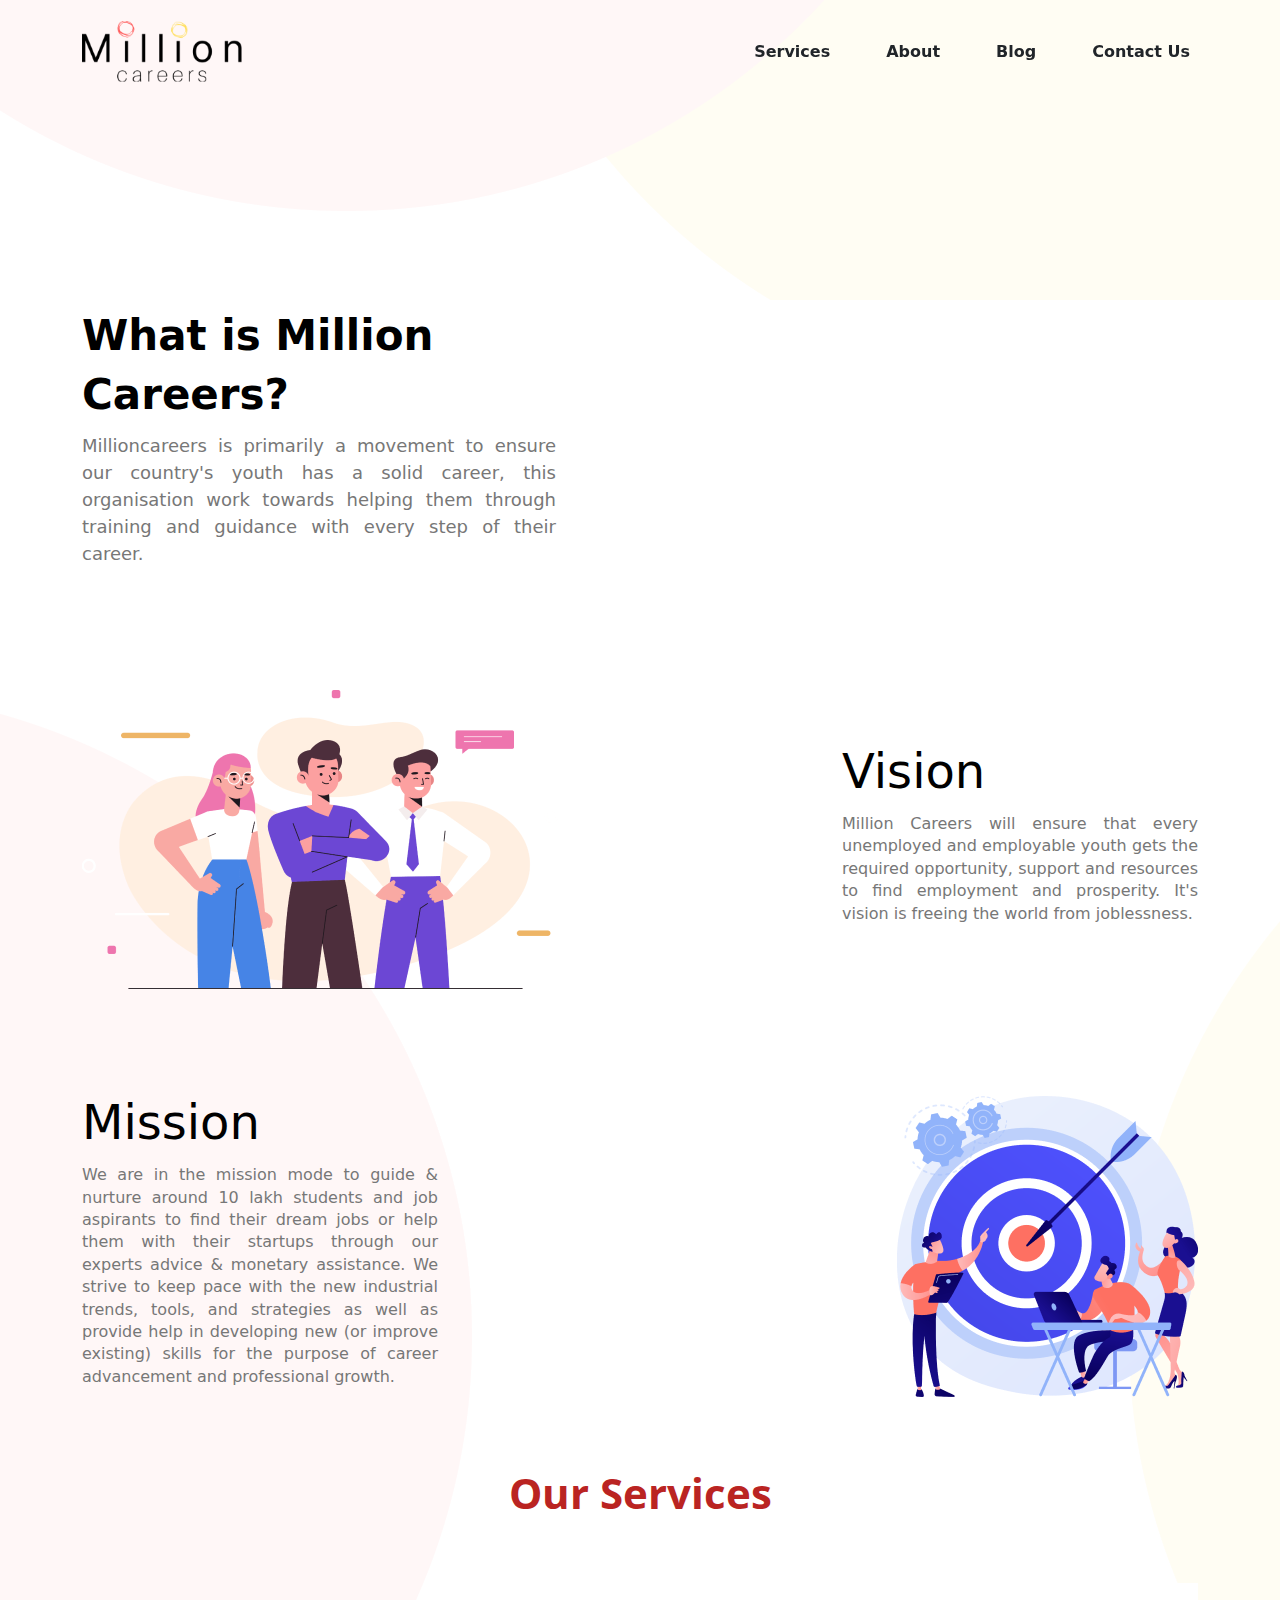
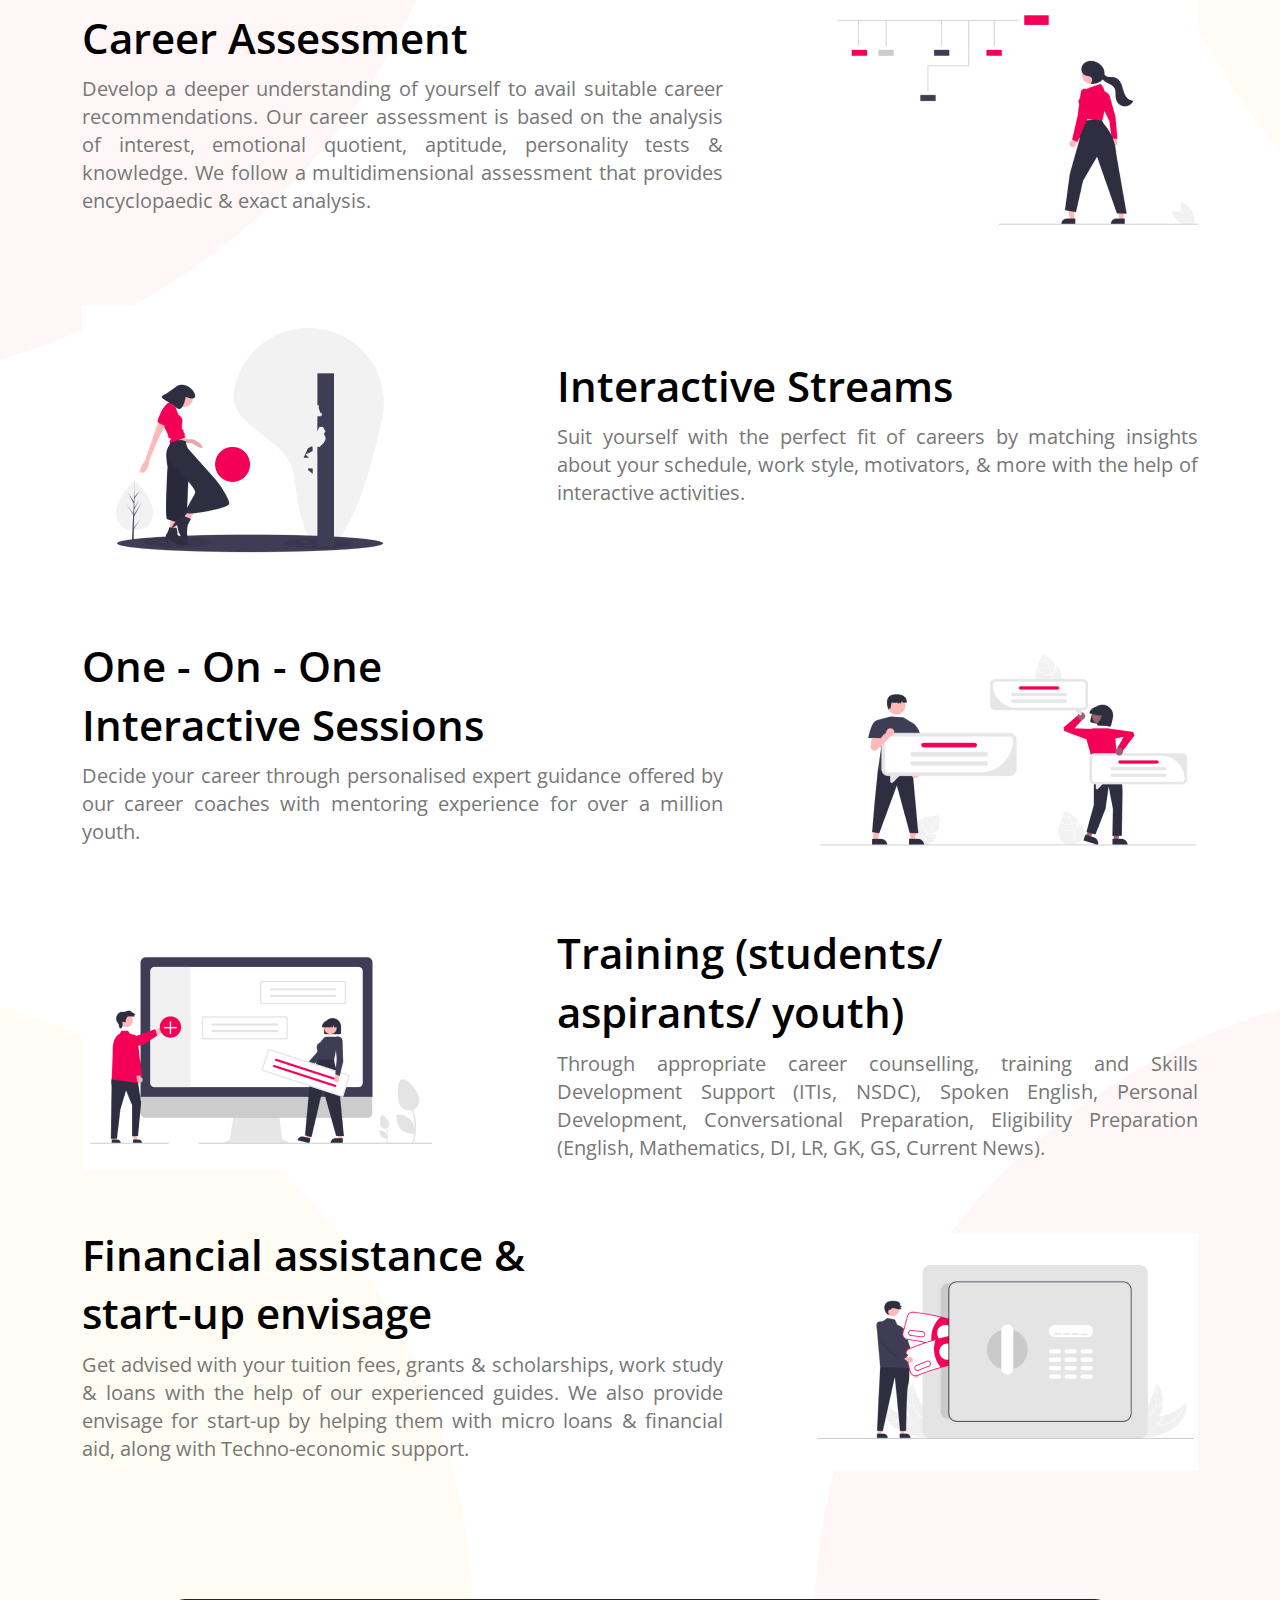
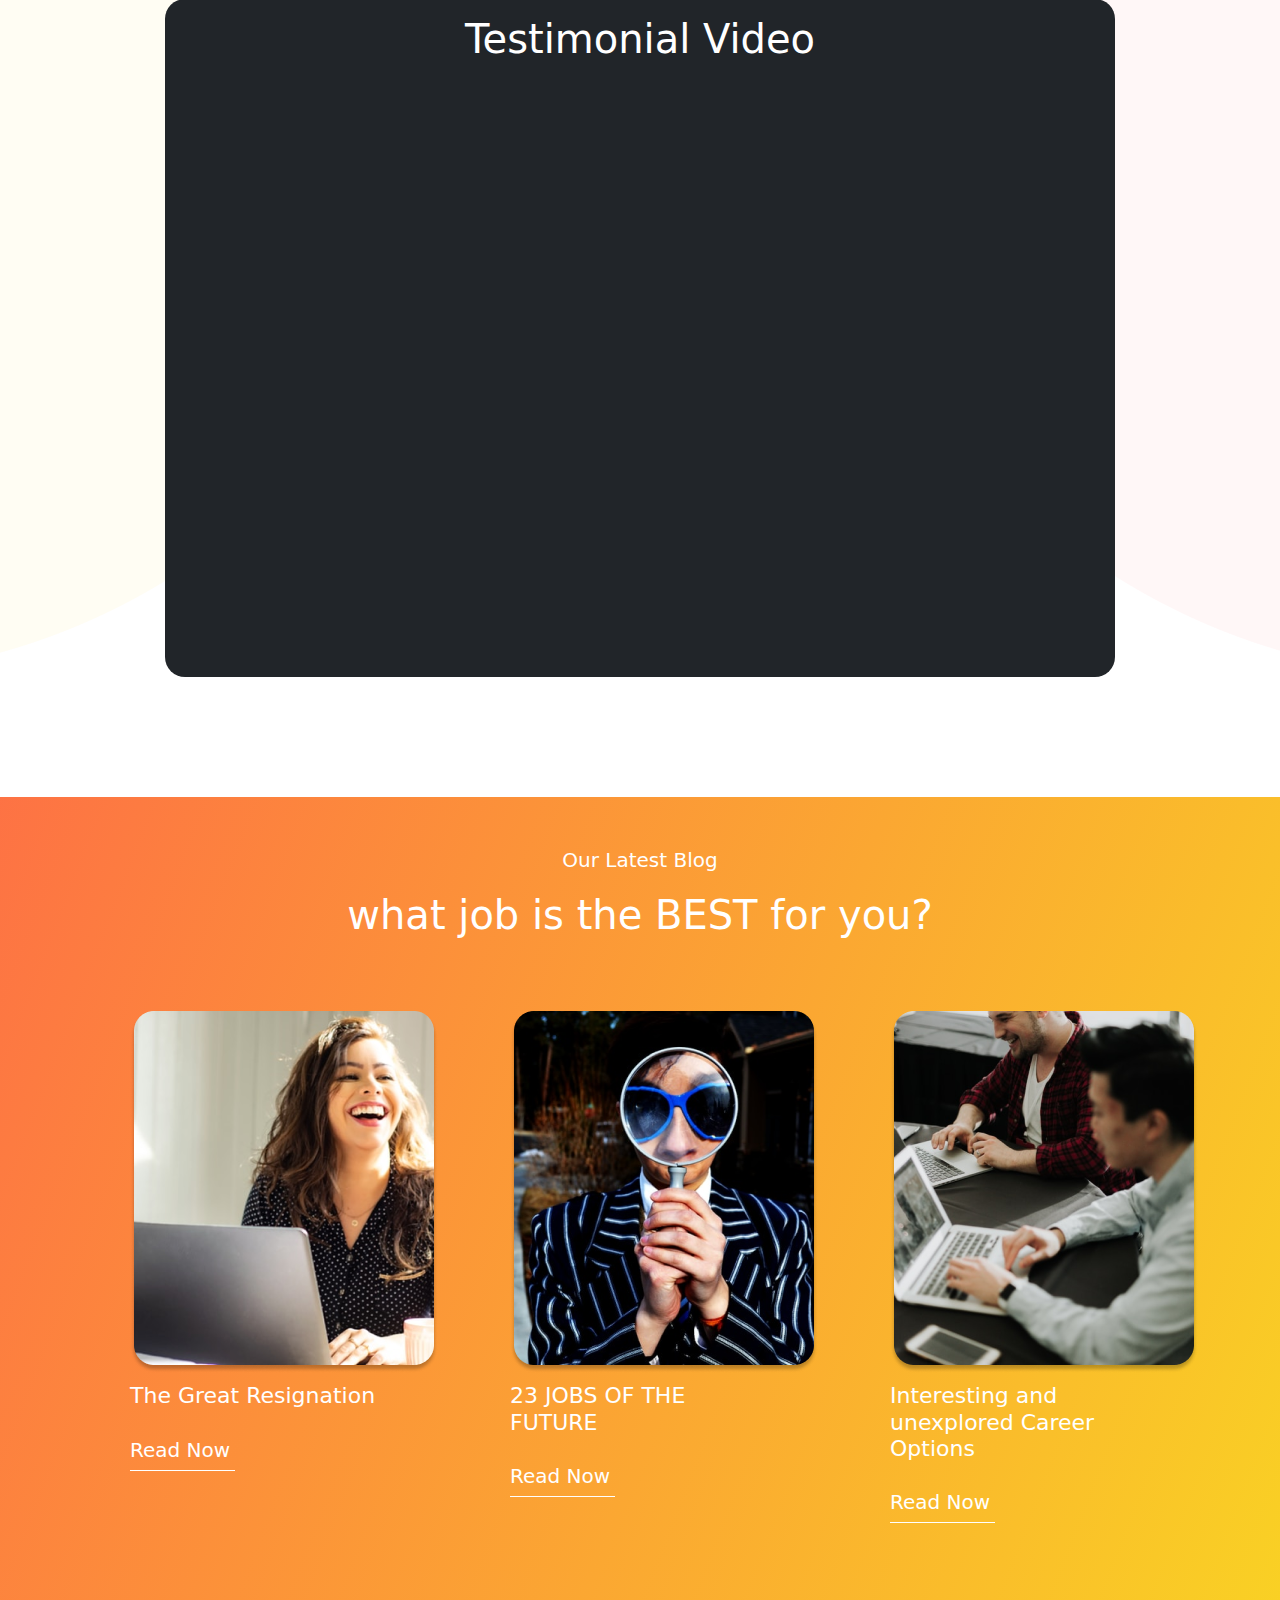
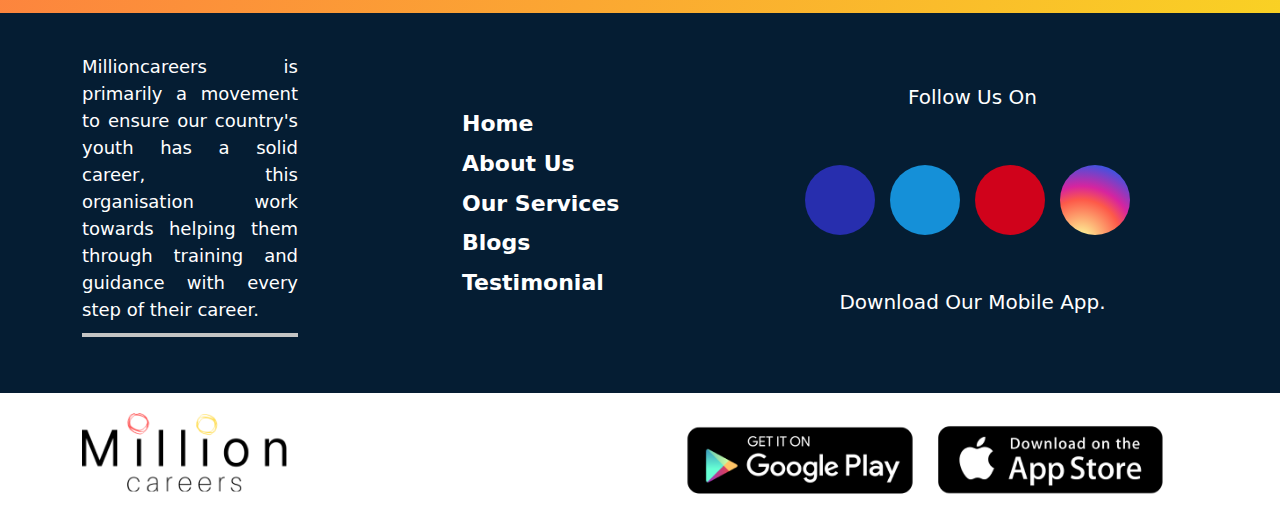
<file: index.html>
<!DOCTYPE html>
<html lang="en">
<head>
    <meta charset="UTF-8">
    <meta http-equiv="X-UA-Compatible" content="IE=edge">
    <meta name="viewport" content="width=device-width, initial-scale=1.0">
    <title>Million Careers</title>

    <!-- Main CSS -->
    <link rel="stylesheet" href="./style.css">

    <!-- Bootstrap CSS -->
    <link rel="stylesheet" href="./css/bootstrap/bootstrap.css">

    <!-- Fontawesome CSS CDN Link -->
    <link rel="stylesheet" href="https://cdnjs.cloudflare.com/ajax/libs/font-awesome/6.1.1/css/all.min.css" integrity="sha512-KfkfwYDsLkIlwQp6LFnl8zNdLGxu9YAA1QvwINks4PhcElQSvqcyVLLD9aMhXd13uQjoXtEKNosOWaZqXgel0g==" crossorigin="anonymous" referrerpolicy="no-referrer" />
</head>
<body>
    
    <!-- Header Section -->
    <Header class="header-section">
            <!-- Navbar  -->
        <nav class="navbar fixed-top navbar-expand-lg navbar-dark p-md-3">
            <div class="container">
                <a class="navbar-brand" href="./index.html">
                    <img src="./images/logo.png" alt="" id="logo">
                </a>
                <button
                    class="navbar-toggler bg-dark text-white"
                    type="button"   
                    data-bs-toggle="collapse"
                    data-bs-target="#navbarNav"
                    aria-controls="navbarNav"
                    aria-expanded="false"
                    aria-label="Toggle navigation"
                >
                    <span class="navbar-toggler-icon"></span>
                </button>
        
                <div class="collapse navbar-collapse" id="navbarNav">
                    <div class="mx-auto"></div>
                    <ul class="navbar-nav">
                        <li class="nav-item">
                            <a class="nav-link text-dark" href="#">Services</a>
                        </li>
                        <li class="nav-item">
                            <a class="nav-link text-dark" href="./about.html">About</a>
                        </li>
                        <li class="nav-item">
                            <a class="nav-link text-dark" href="./blog.html">Blog</a>
                        </li>
                        <li class="nav-item">
                            <a class="nav-link text-dark" href="./contact.html">Contact Us</a>
                        </li>
                    </ul>
                </div>
            </div>
        </nav>
    </Header>

   <!-- Hero Section -->
   <section class="container">
        <div class="row gap-5 align-items-center">
            <div class="col-md hero-content">
                <h1>What is Million <br> Careers?</h1>
                <p class="pe-5">Millioncareers is primarily a movement to ensure our country's youth
                    has a solid career, this organisation work towards helping them
                    through training and guidance with every step of their career.</p>
            </div>
            <div class="col-md">
                <div class="hero-video">
                    <iframe class="hero-section-video" width="100%" height="100%" src="https://www.youtube.com/embed/9xwazD5SyVg" title="YouTube video player" frameborder="0" allow="accelerometer; autoplay; clipboard-write; encrypted-media; gyroscope; picture-in-picture" allowfullscreen></iframe>
                </div>
            </div>
        </div>
    </section>

    <!-- Mission and Vision Section -->
    <section class="mission-vision-service-section">
        <div class="container">
            <!-- Mission and Vision -->
            <div class="vision-content">
                <div class="row align-items-center mt-5">
                    <div class="col-md-8">
                        <img class="img-fluid" src="./images/vission.png" alt="">
                    </div>
                    <div class="col-md-4">
                        <h2>Vision</h2>
                        <p>Million Careers will ensure that every unemployed and employable youth gets the required opportunity, support and resources to find employment and prosperity. It's vision is freeing the world from joblessness.</p>
                    </div>
                </div>
            </div>
            <div class="mission-content">
                <div class="row align-items-center mt-5">
                    <div class="col-md-4">
                        <h2>Mission</h2>
                        <p class="pl-5">We are in the mission mode to guide & nurture around 10 lakh students and job aspirants to find their dream jobs or help them with their startups through our experts advice & monetary assistance.  We strive to keep pace with the new industrial trends, tools, and strategies as well as provide help in developing new (or improve existing) skills for the purpose of career advancement and professional growth.</p>
                    </div>
                    <div class="col-md-8">
                        <img class="img-fluid float-end" src="./images/mission-2.png" alt="">
                    </div>
                </div>
            </div>

            <!-- Services -->
            <div class="services">
                <h2 class="text-center" id="service-heading">Our Services</h2>
                <div class="row align-items-center mt-5">
                    <div class="col-md-7">
                        <h2>Career Assessment</h2>
                        <p>Develop a deeper understanding of yourself to avail suitable career recommendations. Our career assessment is based on the analysis of interest, emotional quotient, aptitude, personality tests & knowledge. We follow a multidimensional assessment that provides encyclopaedic & exact analysis.</p>
                    </div>
                    <div class="col-md-5">
                        <img class="float-end img-fluid" src="./images/service-1.png" alt="">
                    </div>
                </div>

                <div class="row align-items-center mt-5">
                    <div class="col-md-5">
                        <img class="img-fluid" src="./images/service-2.png" alt="">
                    </div>
                    <div class="col-md-7">
                        <h2>Interactive Streams</h2>
                        <p>Suit yourself with the perfect fit of careers by matching insights about your schedule, work style, motivators, & more with the help of interactive activities.</p>
                    </div>
                </div>

                <div class="row align-items-center mt-5">
                    <div class="col-md-7">
                        <h2>One - On - One <br> Interactive Sessions</h2>
                        <p>Decide your career through personalised expert guidance offered by our career coaches with mentoring experience for over a million youth.</p>
                    </div>
                    <div class="col-md-5">
                        <img class="float-end img-fluid" src="./images/service-3.png" alt="">
                    </div>

                </div>

                <div class="row align-items-center mt-5">
                    <div class="col-md-5">
                        <img class="img-fluid" src="./images/service-4.png" alt="">
                    </div>
                    <div class="col-md-7">
                        <h2>Training (students/ <br> aspirants/ youth)</h2>
                        <p>Through appropriate career counselling, training and Skills Development Support (ITIs, NSDC), Spoken English, Personal Development, Conversational Preparation, Eligibility Preparation (English, Mathematics, DI, LR, GK, GS, Current News).</p>
                    </div>
                </div>
                    
                <div class="row align-items-center mt-5">
                    <div class="col-md-7">
                        <h2>Financial assistance & <br> start-up envisage</h2>
                        <p>Get advised with your tuition fees, grants & scholarships, work study & loans with the help of our experienced guides. We also provide envisage for start-up by helping them with micro loans & financial aid, along with Techno-economic support.</p>
                    </div>
                    <div class="col-md-5">
                        <img class="float-end img-fluid" src="./images/service-5.png" alt="">
                    </div>
                </div>
            </div>
        </div>
        <!-- Testimonial Video -->
        <div class="testimonial-video-section">
            <div class="container">
                <div class="row">
                    <div class="col-md-10 mx-auto bg-dark px-5 pt-3 pb-5 testimonial-content">
                        <h3 class="text-center text-white pb-2">Testimonial Video</h3>
                        <div class="d-flex justify-content-center align-items-center">
                            <div class="testimonial-video">
                                <iframe class="testimonial-section-video" width="100%" height="100%" src="https://www.youtube.com/embed/9xwazD5SyVg" title="YouTube video player" frameborder="0" allow="accelerometer; autoplay; clipboard-write; encrypted-media; gyroscope; picture-in-picture" allowfullscreen></iframe>
                            </div>
                        </div>
                    </div>
                </div>
            </div>
        </div>
    </section>

    <!-- Blog Section -->
    <section class="blog-section py-5">
        <div class="container">
            <p class="text-center text-white fs-5">Our Latest  Blog</p>
            <h3 class="text-center text-white text-lowercase fs-1">WHAT JOB IS THE <span class="text-uppercase">BEST</span> FOR YOU?</h3>
            <div class="row mt-4">
                <div class="col-lg-4 col-md-6 mt-md-0 mt-4">
                   <div class="p-5">
                       <div class="blog-post-image">
                            <img src="./images/blog-1.png" alt="">
                       </div>
                      <div class="blog-post-text">
                         <h5 class="text-white">The Great Resignation</h5>
                         <a class="" href="#">Read Now <i class="fa-solid fa-arrow-right"></i></a>
                      </div>
                   </div>
                </div>
                <div class="col-lg-4 col-md-6 mt-md-0 mt-4">
                   <div class="p-5">
                       <div class="blog-post-image">
                            <img src="./images/blog-2.png" alt="">
                       </div>
                      <div class="blog-post-text">
                         <h5 class="text-white">23 JOBS OF THE FUTURE</h5>
                         <a class="" href="#">Read Now <i class="fa-solid fa-arrow-right"></i></a>
                      </div>
                   </div>
                </div>
                <div class="col-lg-4 col-md-6 mt-md-0 mt-4">
                   <div class="p-5">
                       <div class="blog-post-image">
                            <img src="./images/blog-3.png" alt="">
                       </div>
                      <div class="blog-post-text">
                         <h5 class="text-white">Interesting and unexplored Career Options</h5>
                         <a class="" href="#">Read Now <i class="fa-solid fa-arrow-right"></i></a>
                      </div>
                   </div>
                </div>
             </div>
        </div>
    </section>

    <!-- Footer Section -->
    <footer>
        <!-- Footer Top -->
        <div class="footer-top">
            <div class="container">
                <div class="row align-items-center">
                    <div class="col-lg-4 col-md-12">
                        <div class="footer-top-text">
                            <p>Millioncareers is primarily a movement to ensure our country's youth
                                has a solid career, this organisation work towards helping them
                                through training and guidance with every step of their career.</p>
                        </div>
                    </div>
                    <div class="col-lg-3 col-md-12 my-md-5">
                        <div class="footer-top-nav">
                            <nav>
                                <ul>
                                    <li><a href="#">Home</a></li>
                                    <li><a href="#">About Us</a></li>
                                    <li><a href="#">Our Services</a></li>
                                    <li><a href="#">Blogs</a></li>
                                    <li><a href="#">Testimonial</a></li>
                                </ul>
                            </nav>
                        </div>
                    </div>
                    <div class="col-lg-5 col-md-12">
                        <div class="footer-top-social-icons d-flex flex-column justify-content-center">
                            <h5 class="text-center">Follow Us On</h5>
                            <nav class="text-center my-5">
                                <ul>
                                    <li><a href="#" class="facebook"><i class="fa-brands fa-facebook-f"></i></a></li>
                                    <li><a href="#" class="twitter"><i class="fa-brands fa-twitter"></i></a></li>
                                    <li><a href="#" class="youtube"><i class="fa-brands fa-youtube"></i></a></li>
                                    <li><a href="#" class="instagram"><i class="fa-brands fa-instagram"></i></a></li>
                                </ul>
                            </nav>
                            <h5 class="text-center">Download Our Mobile App.</h5>
                        </div>
                    </div>
                </div>
            </div>
        </div>

        <!-- Footer Bottom -->
        <div class="footer-bottom">
            <div class="container">
                <div class="row">
                    <div class="col-lg-6">
                        <div class="footer-bottom-logo">
                            <img class="img-fluid" src="./images/logo.png" alt="">
                        </div>
                    </div>
                    <div class="col-lg-6">
                        <div class="footer-bottom-app-download d-flex justify-content-center align-items-center">
                            <img class="img-fluid" src="./images/playstore.png" alt="">
                            <img class="img-fluid appStore" src="./images/appstore.png" alt="">
                        </div>
                    </div>
                </div>
            </div>
        </div>
    </footer>



    <!-- Bootstrap JS -->
    <script src="./js/bootstrap/bootstrap.bundle.js"></script>
    <!-- Main JS -->
    <script src="./js/main.js"></script>
</body>
</html>
</file>
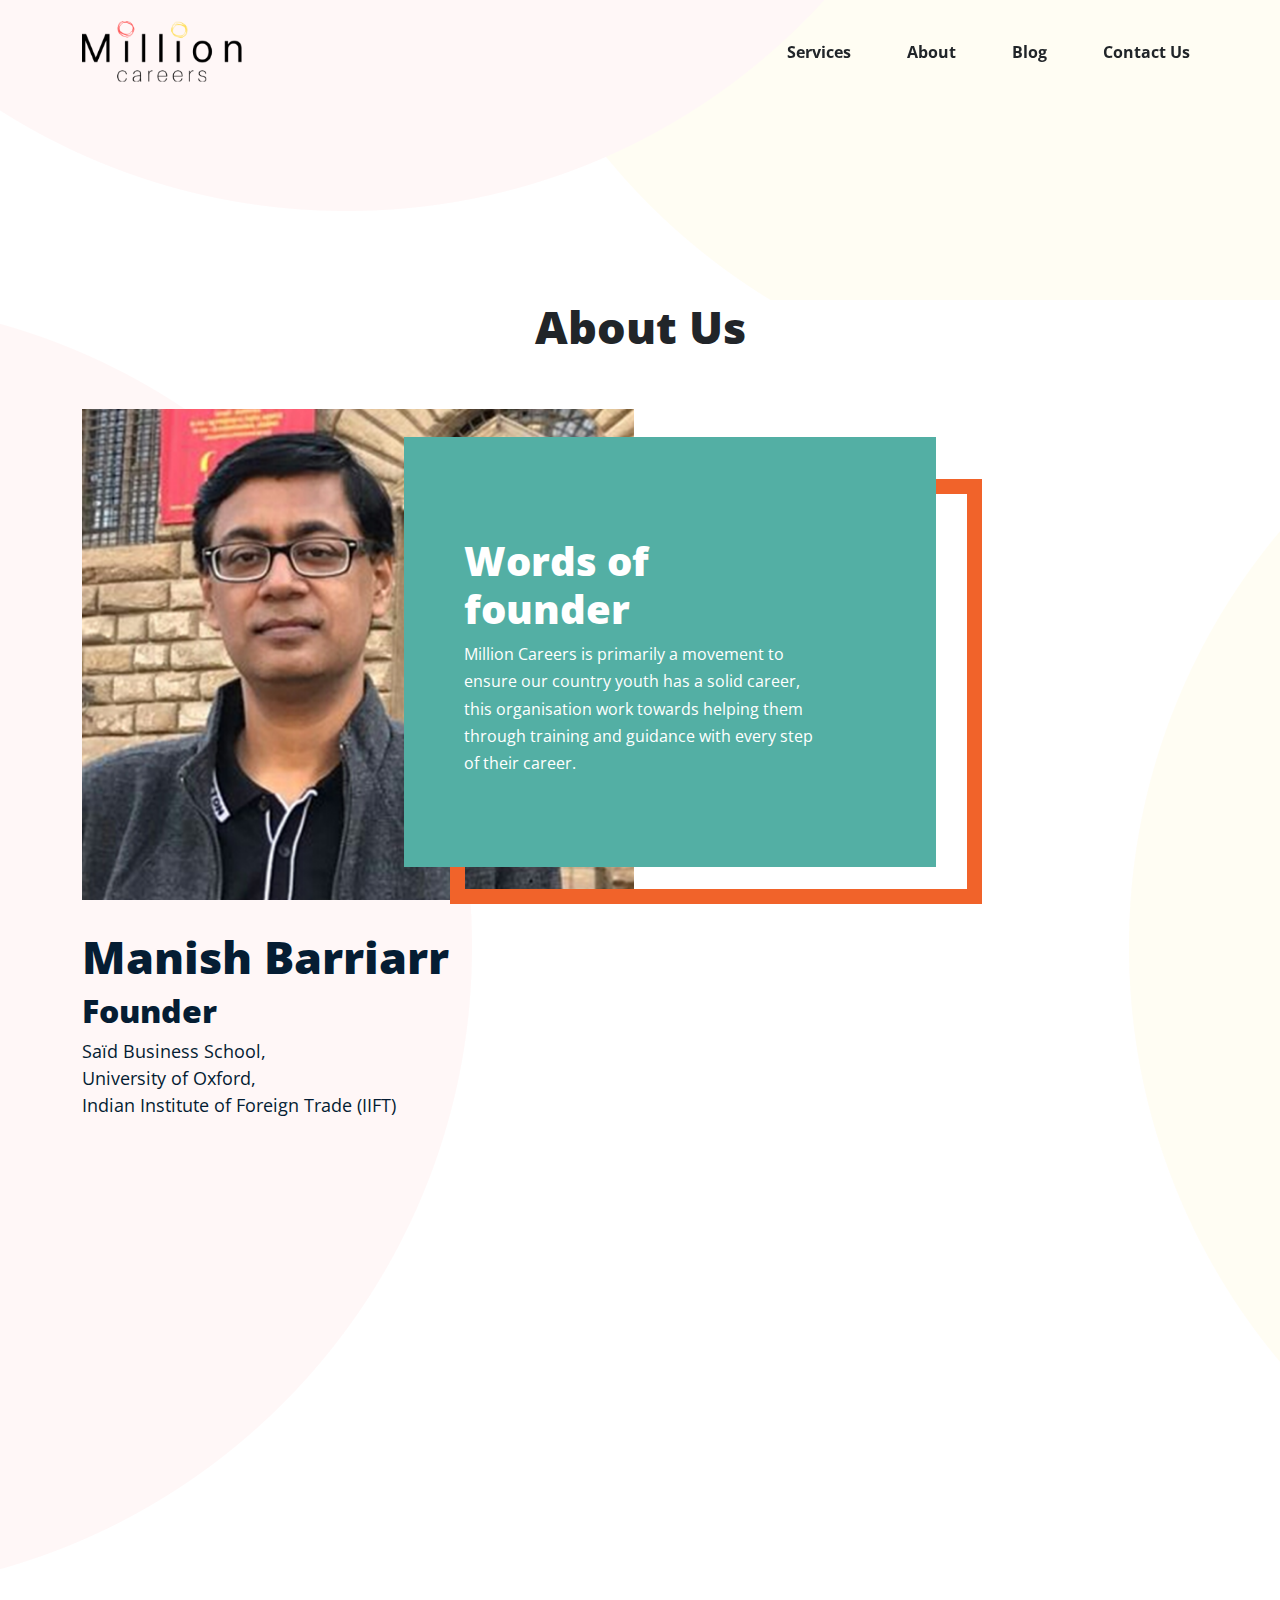
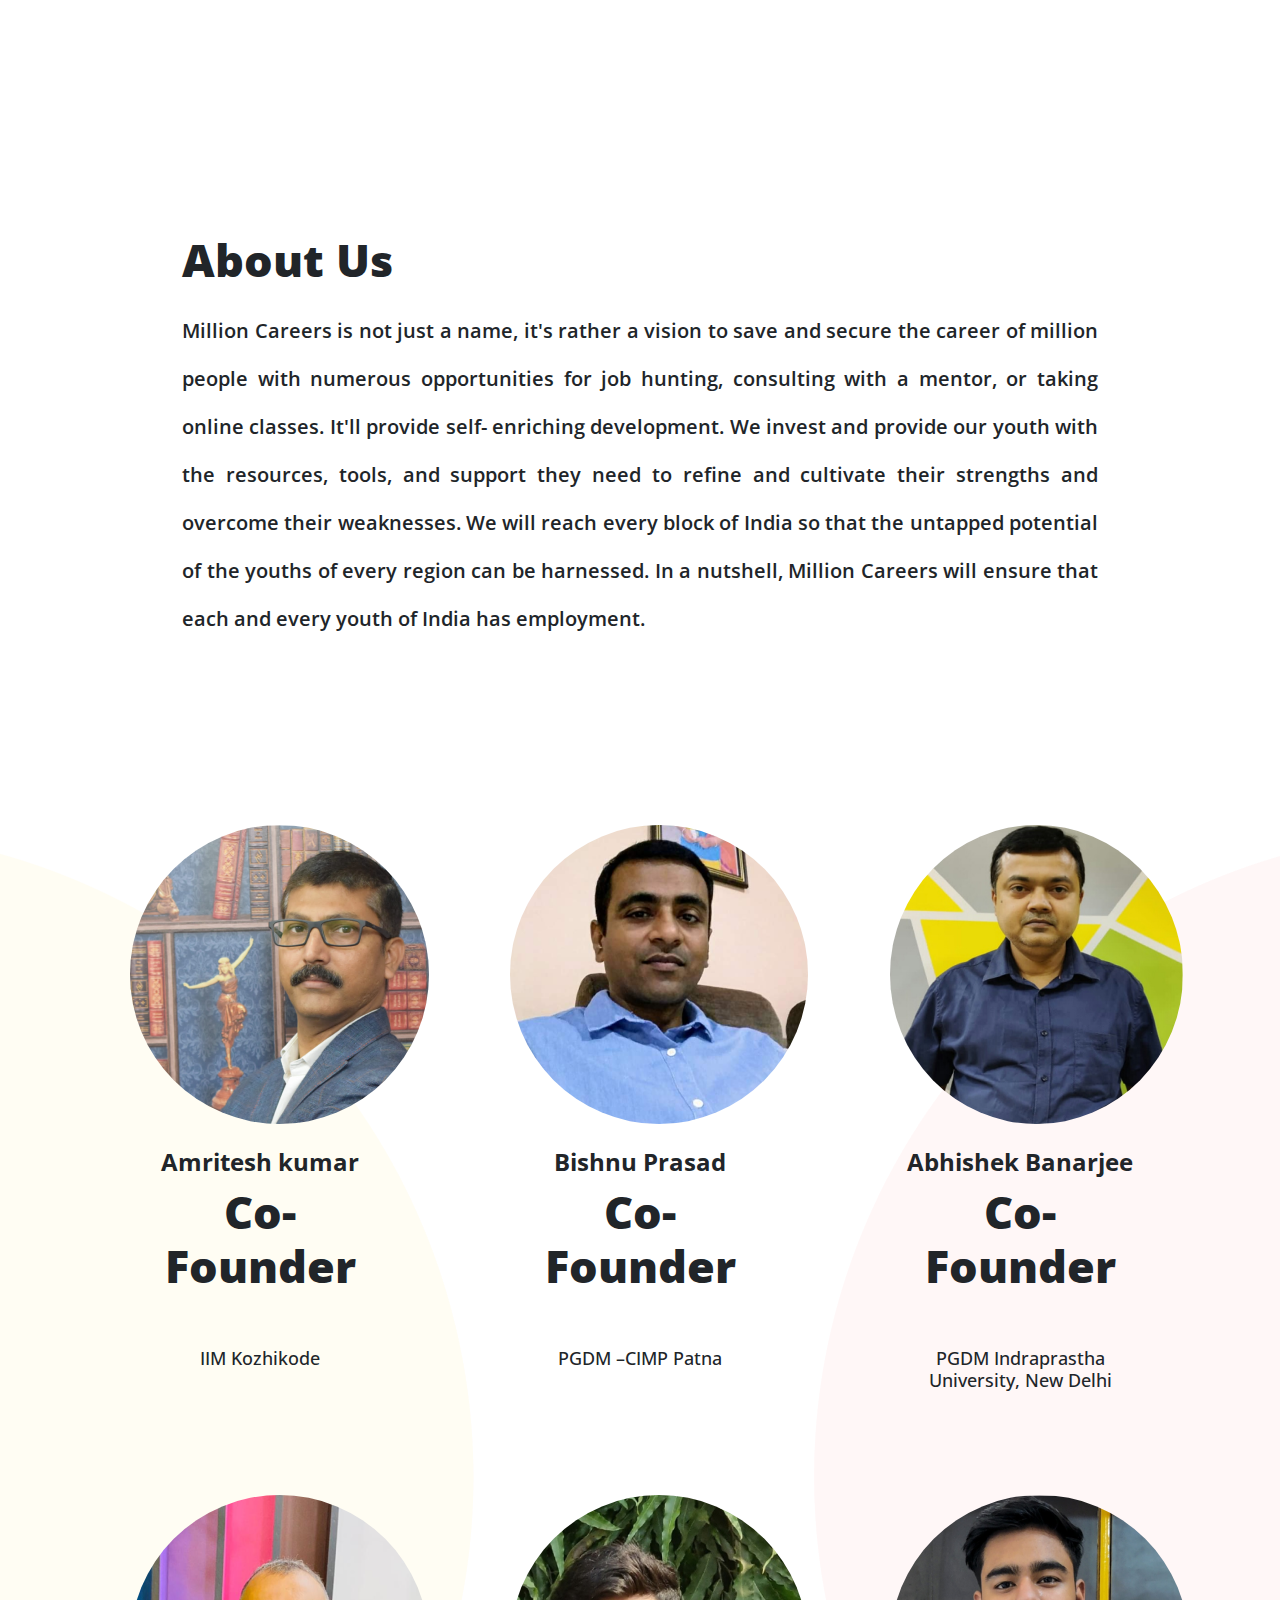
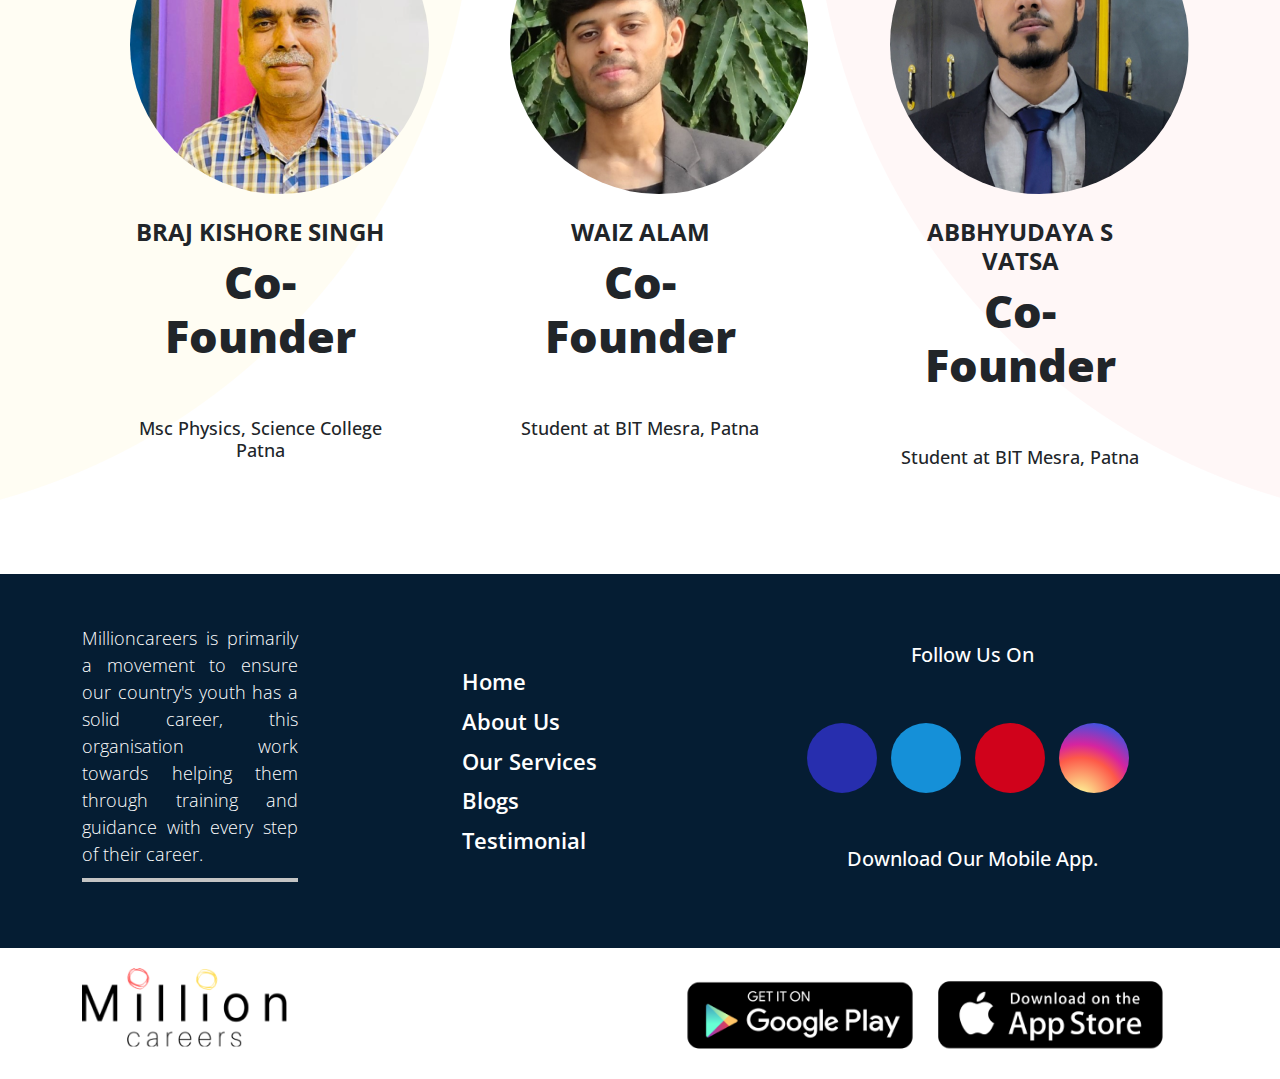
<file: about.html>
<!DOCTYPE html>
<html lang="en">
<head>
    <meta charset="UTF-8">
    <meta http-equiv="X-UA-Compatible" content="IE=edge">
    <meta name="viewport" content="width=device-width, initial-scale=1.0">
    <title>About Us</title>
    <!-- Bootstrap CSS -->
    <link rel="stylesheet" href="./css/bootstrap/bootstrap.css">

    <!-- Main CSS -->
    <link rel="stylesheet" href="./style.css">
    <link rel="stylesheet" href="./css/about.css">

    <!-- Fontawesome CSS CDN Link -->
    <link rel="stylesheet" href="https://cdnjs.cloudflare.com/ajax/libs/font-awesome/6.1.1/css/all.min.css" integrity="sha512-KfkfwYDsLkIlwQp6LFnl8zNdLGxu9YAA1QvwINks4PhcElQSvqcyVLLD9aMhXd13uQjoXtEKNosOWaZqXgel0g==" crossorigin="anonymous" referrerpolicy="no-referrer" />

</head>
<body>
    <!-- Header Section -->
    <Header class="header-section">
        <!-- Navbar  -->
        <nav class="navbar fixed-top navbar-expand-lg navbar-dark p-md-3">
            <div class="container">
                <a class="navbar-brand" href="./index.html">
                    <img src="./images/logo.png" alt="" id="logo">
                </a>
                <button
                    class="navbar-toggler bg-dark text-white"
                    type="button"   
                    data-bs-toggle="collapse"
                    data-bs-target="#navbarNav"
                    aria-controls="navbarNav"
                    aria-expanded="false"
                    aria-label="Toggle navigation"
                >
                    <span class="navbar-toggler-icon"></span>
                </button>
        
                <div class="collapse navbar-collapse" id="navbarNav">
                    <div class="mx-auto"></div>
                    <ul class="navbar-nav">
                    <li class="nav-item">
                        <a class="nav-link text-dark" href="#">Services</a>
                    </li>
                    <li class="nav-item">
                        <a class="nav-link text-dark" href="./about.html">About</a>
                    </li>
                    <li class="nav-item">
                        <a class="nav-link text-dark" href="./blog.html">Blog</a>
                    </li>
                    <li class="nav-item">
                        <a class="nav-link text-dark" href="#">Contact Us</a>
                    </li>
                    </ul>
                </div>
            </div>
        </nav>
    </Header>


    <!-- Main Content -->
    <!-- about section -->
    <section class="about-section">
        <div class="container">
            <h2 class="text-center">About Us</h2>
            <div class="row">
                <div class="col-md-8 founder-speach">
                    <div class="founder-image">
                        <img class="w-75" src="./images/founder.png" alt="">
                    </div>
                    <div class="founder-info">
                        <h3>Manish Barriarr</h3>
                        <h4>Founder</h4>
                        <p>
                            Saïd Business School, <br>
                            University of Oxford, <br>
                            Indian Institute of Foreign Trade (IIFT)</p>
                    </div>
                    <div class="founder-border"></div>
                    <div class="founder-words">
                        <h3>Words of <br> founder</h3>
                        <p>
                            Million Careers is primarily a movement to ensure our country youth has a solid career, this organisation work towards helping them through training and guidance with every step of their career.
                        </p>
                    </div>
                </div>
            </div>

            <!-- Video -->
            <div class="row my-5">
                <div class="about-video">
                    <iframe class="about-section-video" width="100%" height="100%" src="https://www.youtube.com/embed/9xwazD5SyVg" title="YouTube video player" frameborder="0" allow="accelerometer; autoplay; clipboard-write; encrypted-media; gyroscope; picture-in-picture" allowfullscreen></iframe>
                </div>
            </div>

            <!-- About Content -->
            <div class="row about-content">
                <h2 class="">About Us</h2>
                <p>
                    Million Careers is not just a name, it's rather a vision to save and secure the career of million people with numerous opportunities for job hunting, consulting with a mentor, or taking online classes. It'll provide self- enriching development. We invest and provide our youth with the resources, tools, and support they need to refine and cultivate their strengths and overcome their weaknesses. We will reach every block of India so that the untapped potential of the youths of every region can be harnessed. In a nutshell, Million Careers will ensure that each and every youth of India has employment.</p>
            </div>

            <!-- Person Section -->
            <div class="person-section">
                <p class="text-center text-white fs-5">Our Latest  Blog</p>
                <h3 class="text-center text-white text-lowercase fs-1">WHAT JOB IS THE <span class="text-uppercase">BEST</span> FOR YOU?</h3>
                    <div class="row mt-4">
                    <div class="col-lg-4 col-md-4 mt-md-0">
                        <div class="p-5">
                            <div class="person-image">
                                    <img src="./images/about-1.png" alt="">
                            </div>
                            <div class="person-text text-center">
                                <h4 class="mt-4 fw-bold">Amritesh kumar</h4>
                                <h2>Co-Founder</h2>
                                <h5>IIM Kozhikode</h5>
                            </div>
                        </div>
                    </div>
                    <div class="col-lg-4 col-md-4 mt-md-0 mt-4">
                        <div class="p-5">
                            <div class="person-image">
                                    <img src="./images/about-2.png" alt="">
                            </div>
                            <div class="person-text text-center">
                                <h4 class="mt-4 fw-bold">Bishnu Prasad</h4>
                                <h2>Co-Founder</h2>
                                <h5>PGDM –CIMP Patna</h5>
                            </div>
                        </div>
                    </div>
                    <div class="col-lg-4 col-md-4 mt-md-0 mt-4">
                        <div class="p-5">
                            <div class="person-image">
                                    <img src="./images/about-3.png" alt="">
                            </div>
                            <div class="person-text text-center">
                                <h4 class="mt-4 fw-bold">Abhishek Banarjee
                                </h4>
                                <h2>Co-Founder</h2>
                                <h5>PGDM Indraprastha University, New Delhi</h5>
                            </div>
                        </div>
                    </div>
                    <div class="col-lg-4 col-md-4 mt-md-0 mt-4">
                        <div class="p-5">
                            <div class="person-image">
                                    <img src="./images/about-4.png" alt="">
                            </div>
                            <div class="person-text text-center">
                                <h4 class="mt-4 fw-bold">BRAJ KISHORE SINGH</h4>
                                <h2>Co-Founder</h2>
                                <h5>Msc Physics, Science College Patna</h5>
                            </div>
                        </div>
                    </div>
                    <div class="col-lg-4 col-md-4 mt-md-0 mt-4">
                        <div class="p-5">
                            <div class="person-image">
                                    <img src="./images/about-5.png" alt="">
                            </div>
                            <div class="person-text text-center">
                                <h4 class="mt-4 fw-bold">WAIZ ALAM
                                </h4>
                                <h2>Co-Founder</h2>
                                <h5> Student at BIT Mesra, Patna</h5>
                            </div>
                        </div>
                    </div>
                    <div class="col-lg-4 col-md-4 mt-md-0 mt-4">
                        <div class="p-5">
                            <div class="person-image">
                                    <img src="./images/about-6.png" alt="">
                            </div>
                            <div class="person-text text-center">
                                <h4 class="mt-4 fw-bold">ABBHYUDAYA S VATSA</h4>
                                <h2>Co-Founder</h2>
                                <h5> Student at BIT Mesra, Patna</h5>
                            </div>
                        </div>
                    </div>
                </div>
            </div>
        </div>
    </section>

    




    <!-- Footer Section -->
    <footer>
        <!-- Footer Top -->
        <div class="footer-top">
            <div class="container">
                <div class="row align-items-center">
                    <div class="col-lg-4 col-md-12">
                        <div class="footer-top-text">
                            <p>Millioncareers is primarily a movement to ensure our country's youth
                                has a solid career, this organisation work towards helping them
                                through training and guidance with every step of their career.</p>
                        </div>
                    </div>
                    <div class="col-lg-3 col-md-12 my-md-5">
                        <div class="footer-top-nav">
                            <nav>
                                <ul>
                                    <li><a href="#">Home</a></li>
                                    <li><a href="#">About Us</a></li>
                                    <li><a href="#">Our Services</a></li>
                                    <li><a href="#">Blogs</a></li>
                                    <li><a href="#">Testimonial</a></li>
                                </ul>
                            </nav>
                        </div>
                    </div>
                    <div class="col-lg-5 col-md-12">
                        <div class="footer-top-social-icons d-flex flex-column justify-content-center">
                            <h5 class="text-center">Follow Us On</h5>
                            <nav class="text-center my-5">
                                <ul>
                                    <li><a href="#" class="facebook"><i class="fa-brands fa-facebook-f"></i></a></li>
                                    <li><a href="#" class="twitter"><i class="fa-brands fa-twitter"></i></a></li>
                                    <li><a href="#" class="youtube"><i class="fa-brands fa-youtube"></i></a></li>
                                    <li><a href="#" class="instagram"><i class="fa-brands fa-instagram"></i></a></li>
                                </ul>
                            </nav>
                            <h5 class="text-center">Download Our Mobile App.</h5>
                        </div>
                    </div>
                </div>
            </div>
        </div>

        <!-- Footer Bottom -->
        <div class="footer-bottom">
            <div class="container">
                <div class="row">
                    <div class="col-lg-6">
                        <div class="footer-bottom-logo">
                            <img class="img-fluid" src="./images/logo.png" alt="">
                        </div>
                    </div>
                    <div class="col-lg-6">
                        <div class="footer-bottom-app-download d-flex justify-content-center align-items-center">
                            <img class="img-fluid" src="./images/playstore.png" alt="">
                            <img class="img-fluid appStore" src="./images/appstore.png" alt="">
                        </div>
                    </div>
                </div>
            </div>
        </div>
    </footer>

    <!-- Bootstrap JS -->
    <script src="./js/bootstrap/bootstrap.bundle.js"></script>
    <!-- Main JS -->
    <script src="./js/main.js"></script>

</body>
</html>
</file>
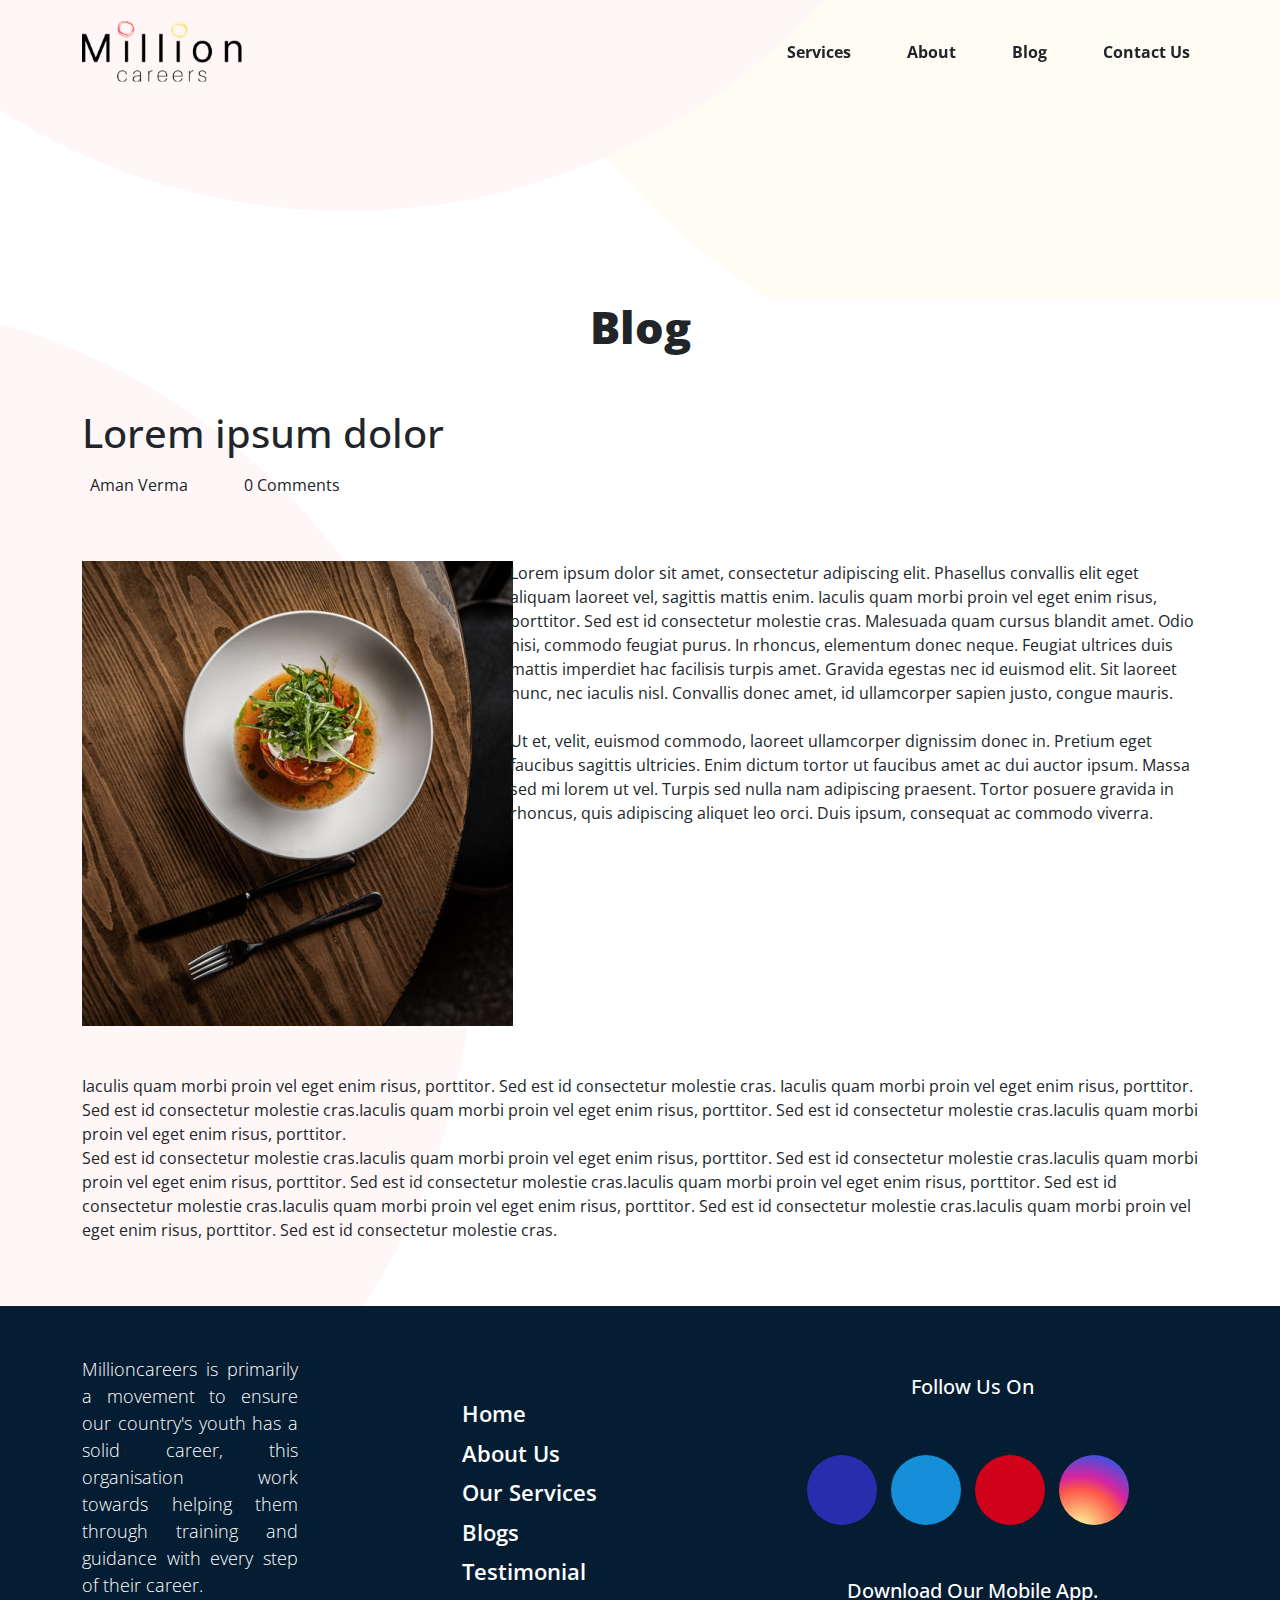
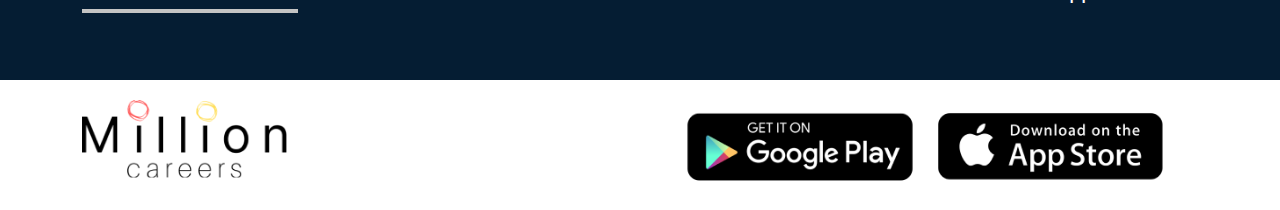
<file: blog.html>
<!DOCTYPE html>
<html lang="en">
<head>
    <meta charset="UTF-8">
    <meta http-equiv="X-UA-Compatible" content="IE=edge">
    <meta name="viewport" content="width=device-width, initial-scale=1.0">
    <title>Blog</title>
    <!-- Bootstrap CSS -->
    <link rel="stylesheet" href="./css/bootstrap/bootstrap.css">

    <!-- Main CSS -->
    <link rel="stylesheet" href="./style.css">
    <link rel="stylesheet" href="./css/blog.css">

    <!-- Fontawesome CSS CDN Link -->
    <link rel="stylesheet" href="https://cdnjs.cloudflare.com/ajax/libs/font-awesome/6.1.1/css/all.min.css" integrity="sha512-KfkfwYDsLkIlwQp6LFnl8zNdLGxu9YAA1QvwINks4PhcElQSvqcyVLLD9aMhXd13uQjoXtEKNosOWaZqXgel0g==" crossorigin="anonymous" referrerpolicy="no-referrer" />

</head>
<body>
    <!-- Header Section -->
    <Header class="header-section">
        <!-- Navbar  -->
        <nav class="navbar fixed-top navbar-expand-lg navbar-dark p-md-3">
            <div class="container">
                <a class="navbar-brand" href="./index.html">
                    <img src="./images/logo.png" alt="" id="logo">
                </a>
                <button
                    class="navbar-toggler bg-dark text-white"
                    type="button"   
                    data-bs-toggle="collapse"
                    data-bs-target="#navbarNav"
                    aria-controls="navbarNav"
                    aria-expanded="false"
                    aria-label="Toggle navigation"
                >
                    <span class="navbar-toggler-icon"></span>
                </button>
        
                <div class="collapse navbar-collapse" id="navbarNav">
                    <div class="mx-auto"></div>
                    <ul class="navbar-nav">
                    <li class="nav-item">
                        <a class="nav-link text-dark" href="#">Services</a>
                    </li>
                    <li class="nav-item">
                        <a class="nav-link text-dark" href="./about.html">About</a>
                    </li>
                    <li class="nav-item">
                        <a class="nav-link text-dark" href="./blog.html">Blog</a>
                    </li>
                    <li class="nav-item">
                        <a class="nav-link text-dark" href="./contact.html">Contact Us</a>
                    </li>
                    </ul>
                </div>
            </div>
        </nav>
    </Header>


    <!-- Main Content -->
    <section class="blog-section">
        <div class="container">
            <h2 class="text-center">Blog</h2>
            <div class="single-blog-details">
                <h1>Lorem ipsum dolor</h1>
                <div class="single-blog-info d-flex mt-3 mb-5">
                    <p class="me-5"><i class="fa-solid fa-user me-2"></i> Aman Verma</p>
                    <p><i class="fa-solid fa-comments me-2"></i> 0 Comments</p>
                </div>
            </div>
            <div class="single-blog-details-section">
                    <div class="row">
                    <div class="col-lg-4 col-md-4 mt-md-0">
                        <div class="pe-5">
                            <div class="blog-image">
                                    <img src="./images/blog.png" alt="">
                            </div>
                        </div>
                    </div>
                    <div class="col-lg-8 col-md-8 mt-md-0">
                        <div class="ps-5">
                            <div class="person-text">
                                <p>Lorem ipsum dolor sit amet, consectetur adipiscing elit. Phasellus convallis elit eget aliquam laoreet vel, sagittis mattis enim. Iaculis quam morbi proin vel eget enim risus, porttitor. Sed est id consectetur molestie cras. Malesuada quam cursus blandit amet. Odio nisi, commodo feugiat purus. In rhoncus, elementum donec neque. Feugiat ultrices duis mattis imperdiet hac facilisis turpis amet. Gravida egestas nec id euismod elit. Sit laoreet nunc, nec iaculis nisl. Convallis donec amet, id ullamcorper sapien justo, congue mauris. <br><br>

                                    Ut et, velit, euismod commodo, laoreet ullamcorper dignissim donec in. Pretium eget faucibus sagittis ultricies. Enim dictum tortor ut faucibus amet ac dui auctor ipsum. Massa sed mi lorem ut vel. Turpis sed nulla nam adipiscing praesent. Tortor posuere gravida in rhoncus, quis adipiscing aliquet leo orci. Duis ipsum, consequat ac commodo viverra.</p>
                            </div>
                        </div>
                    </div>
                    <div class="col-lg-12 col-md-12 my-5">
                        <p>Iaculis quam morbi proin vel eget enim risus, porttitor. Sed est id consectetur molestie cras. Iaculis quam morbi proin vel eget enim risus, porttitor. Sed est id consectetur molestie cras.Iaculis quam morbi proin vel eget enim risus, porttitor. Sed est id consectetur molestie cras.Iaculis quam morbi proin vel eget enim risus, porttitor.   <br>
                            Sed est id consectetur molestie cras.Iaculis quam morbi proin vel eget enim risus, porttitor. Sed est id consectetur molestie cras.Iaculis quam morbi proin vel eget enim risus, porttitor. Sed est id consectetur molestie cras.Iaculis quam morbi proin vel eget enim risus, porttitor. Sed est id consectetur molestie cras.Iaculis quam morbi proin vel eget enim risus, porttitor. 
                            Sed est id consectetur molestie cras.Iaculis quam morbi proin vel eget enim risus, porttitor. Sed est id consectetur molestie cras.</p>
                    </div>
                </div>
            </div>
        </div>
    </section>

    




    <!-- Footer Section -->
    <footer>
        <!-- Footer Top -->
        <div class="footer-top">
            <div class="container">
                <div class="row align-items-center">
                    <div class="col-lg-4 col-md-12">
                        <div class="footer-top-text">
                            <p>Millioncareers is primarily a movement to ensure our country's youth
                                has a solid career, this organisation work towards helping them
                                through training and guidance with every step of their career.</p>
                        </div>
                    </div>
                    <div class="col-lg-3 col-md-12 my-md-5">
                        <div class="footer-top-nav">
                            <nav>
                                <ul>
                                    <li><a href="#">Home</a></li>
                                    <li><a href="#">About Us</a></li>
                                    <li><a href="#">Our Services</a></li>
                                    <li><a href="#">Blogs</a></li>
                                    <li><a href="#">Testimonial</a></li>
                                </ul>
                            </nav>
                        </div>
                    </div>
                    <div class="col-lg-5 col-md-12">
                        <div class="footer-top-social-icons d-flex flex-column justify-content-center">
                            <h5 class="text-center">Follow Us On</h5>
                            <nav class="text-center my-5">
                                <ul>
                                    <li><a href="#" class="facebook"><i class="fa-brands fa-facebook-f"></i></a></li>
                                    <li><a href="#" class="twitter"><i class="fa-brands fa-twitter"></i></a></li>
                                    <li><a href="#" class="youtube"><i class="fa-brands fa-youtube"></i></a></li>
                                    <li><a href="#" class="instagram"><i class="fa-brands fa-instagram"></i></a></li>
                                </ul>
                            </nav>
                            <h5 class="text-center">Download Our Mobile App.</h5>
                        </div>
                    </div>
                </div>
            </div>
        </div>

        <!-- Footer Bottom -->
        <div class="footer-bottom">
            <div class="container">
                <div class="row">
                    <div class="col-lg-6">
                        <div class="footer-bottom-logo">
                            <img class="img-fluid" src="./images/logo.png" alt="">
                        </div>
                    </div>
                    <div class="col-lg-6">
                        <div class="footer-bottom-app-download d-flex justify-content-center align-items-center">
                            <img class="img-fluid" src="./images/playstore.png" alt="">
                            <img class="img-fluid appStore" src="./images/appstore.png" alt="">
                        </div>
                    </div>
                </div>
            </div>
        </div>
    </footer>

    <!-- Bootstrap JS -->
    <script src="./js/bootstrap/bootstrap.bundle.js"></script>
    <!-- Main JS -->
    <script src="./js/main.js"></script>

</body>
</html>
</file>
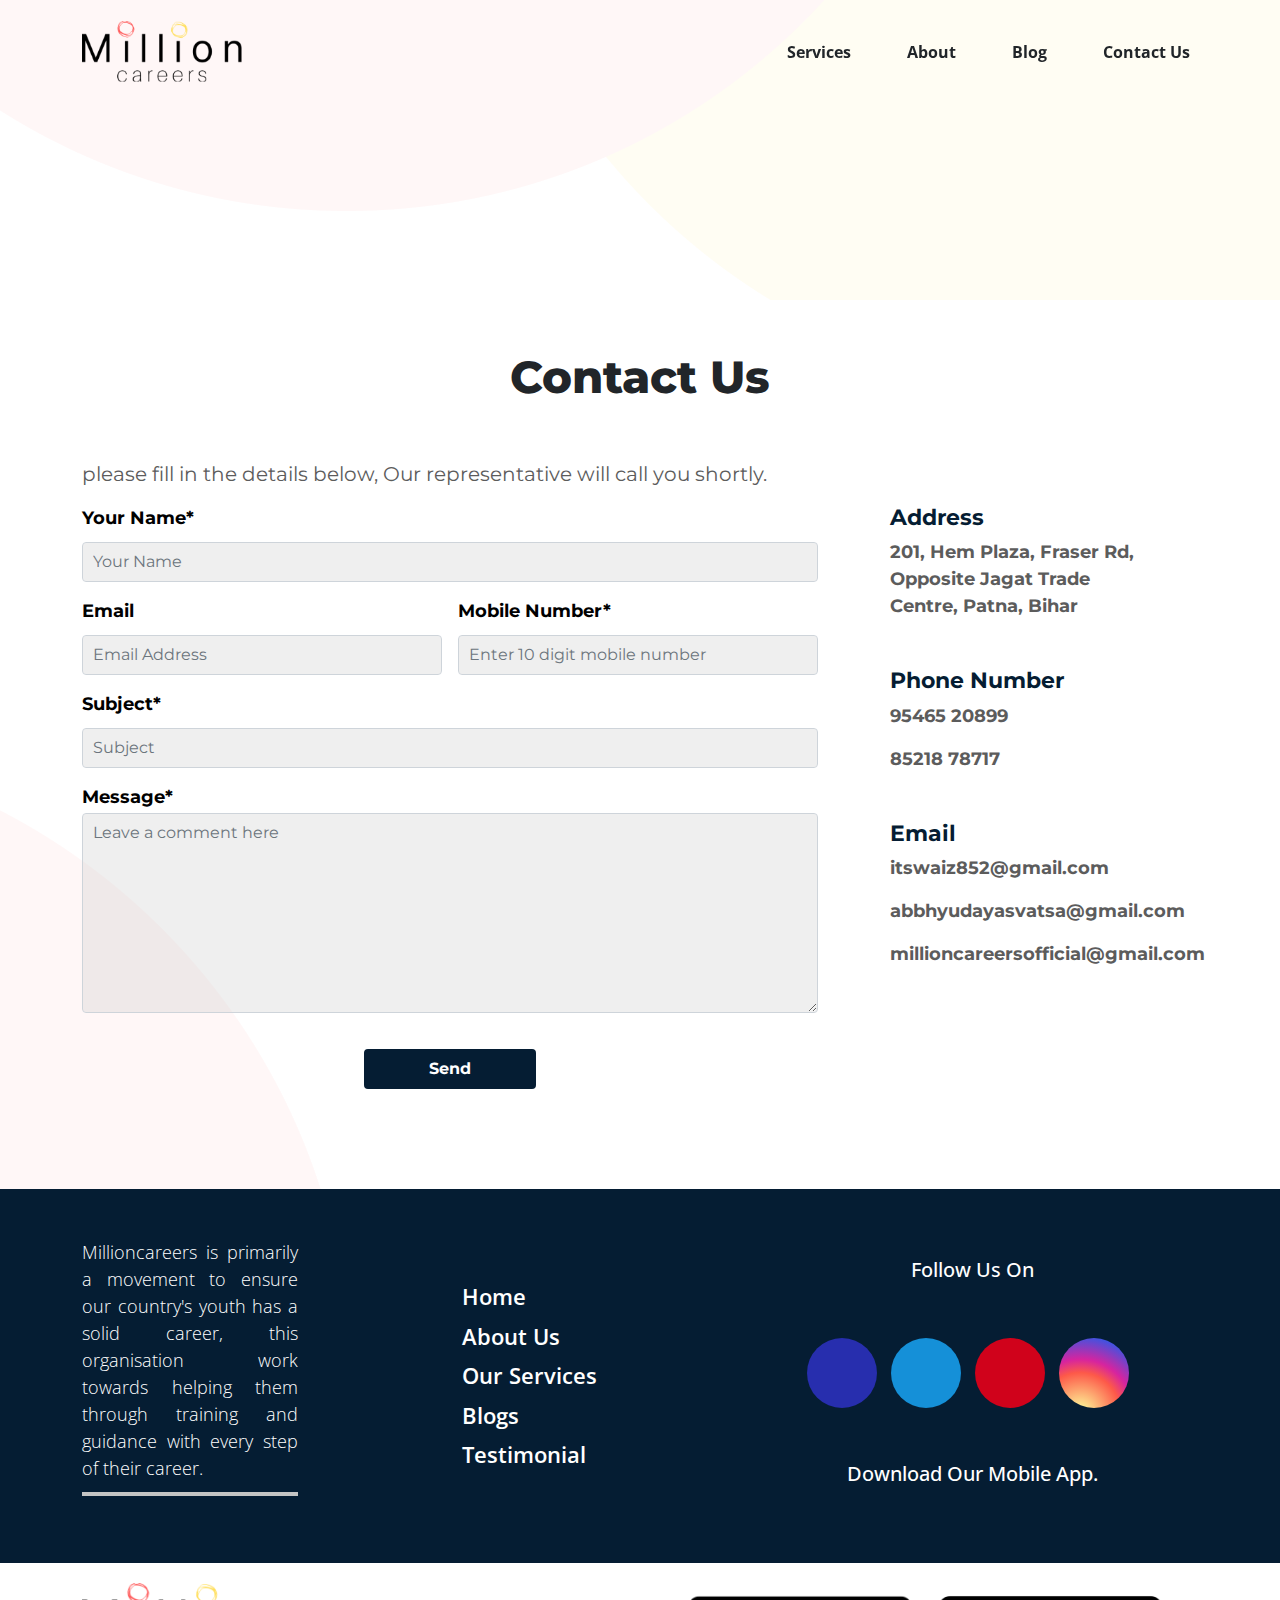
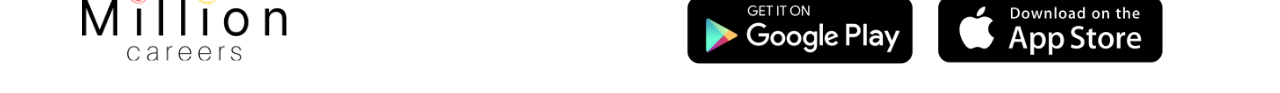
<file: contact.html>
<!DOCTYPE html>
<html lang="en">
<head>
    <meta charset="UTF-8">
    <meta http-equiv="X-UA-Compatible" content="IE=edge">
    <meta name="viewport" content="width=device-width, initial-scale=1.0">
    <title>Contact Us</title>
    <!-- Bootstrap CSS -->
    <link rel="stylesheet" href="./css/bootstrap/bootstrap.css">

    <!-- Main CSS -->
    <link rel="stylesheet" href="./style.css">
    <link rel="stylesheet" href="./css/contact.css">

    <!-- Fontawesome CSS CDN Link -->
    <link rel="stylesheet" href="https://cdnjs.cloudflare.com/ajax/libs/font-awesome/6.1.1/css/all.min.css" integrity="sha512-KfkfwYDsLkIlwQp6LFnl8zNdLGxu9YAA1QvwINks4PhcElQSvqcyVLLD9aMhXd13uQjoXtEKNosOWaZqXgel0g==" crossorigin="anonymous" referrerpolicy="no-referrer" />

</head>
<body>
    <!-- Header Section -->
    <Header class="header-section">
        <!-- Navbar  -->
        <nav class="navbar fixed-top navbar-expand-lg navbar-dark p-md-3">
            <div class="container">
                <a class="navbar-brand" href="./index.html">
                    <img src="./images/logo.png" alt="" id="logo">
                </a>
                <button
                    class="navbar-toggler bg-dark text-white"
                    type="button"   
                    data-bs-toggle="collapse"
                    data-bs-target="#navbarNav"
                    aria-controls="navbarNav"
                    aria-expanded="false"
                    aria-label="Toggle navigation"
                >
                    <span class="navbar-toggler-icon"></span>
                </button>
        
                <div class="collapse navbar-collapse" id="navbarNav">
                    <div class="mx-auto"></div>
                    <ul class="navbar-nav">
                    <li class="nav-item">
                        <a class="nav-link text-dark" href="#">Services</a>
                    </li>
                    <li class="nav-item">
                        <a class="nav-link text-dark" href="./about.html">About</a>
                    </li>
                    <li class="nav-item">
                        <a class="nav-link text-dark" href="./blog.html">Blog</a>
                    </li>
                    <li class="nav-item">
                        <a class="nav-link text-dark" href="./contact.html">Contact Us</a>
                    </li>
                    </ul>
                </div>
            </div>
        </nav>
    </Header>


    <!-- Main Content -->
    <section class="contact-section">
        <div class="container">
            <h2 class="text-center">Contact Us</h2>
            <p>please fill in the details below, Our representative will call you shortly.</p>
            <div class="row">
                <div class="col-md-8">
                    <form class="row g-3">
                        <div class="col-12">
                          <label for="inputAddress" class="form-label">Your Name*</label>
                          <input type="text" class="form-control" id="inputAddress" placeholder="Your Name" required>
                        </div>
                        <div class="col-md-6">
                          <label for="inputEmail4" class="form-label">Email</label>
                          <input type="email" class="form-control" placeholder="Email Address" id="inputEmail4">
                        </div>
                        <div class="col-md-6">
                          <label for="inputPassword4" class="form-label">Mobile Number*</label>
                          <input type="password" class="form-control" placeholder="Enter 10 digit mobile number" id="inputPassword4">
                        </div>
                        <div class="col-12">
                          <label for="inputAddress2" class="form-label">Subject*</label>
                          <input type="text" class="form-control" id="inputAddress2" placeholder="Subject">
                        </div>
                        <div class="col-12">
                            <label class="form-check-label" for="gridCheck">Message*</label>
                            <textarea class="form-control" placeholder="Leave a comment here" id="floatingTextarea2" style="height: 200px"></textarea>
                        </div>
                        <div class="col-12 w-25 mx-auto">
                          <button type="submit" class="btn btn-primary my-button w-100">Send</button>
                        </div>
                      </form>
                </div>
                <div class="col-md-4">
                    <div class="ps-5 contact-info">
                        <div class="address">
                            <h3>Address</h3>
                            <p>201, Hem Plaza, Fraser Rd, <br> Opposite Jagat Trade <br> Centre, Patna, Bihar</p>
                        </div>
                        <div class="phone-number my-5">
                            <h3>Phone Number</h3>
                            <p>95465 20899</p>
                            <p>85218 78717</p>
                        </div>
                        <div class="email">
                            <h3>Email</h3>
                            <p>itswaiz852@gmail.com</p>
                            <p>abbhyudayasvatsa@gmail.com</p>
                            <p>millioncareersofficial@gmail.com</p>
                        </div>
                    </div>
                </div>
            </div>
        </div>

    </section>

    




    <!-- Footer Section -->
    <footer>
        <!-- Footer Top -->
        <div class="footer-top">
            <div class="container">
                <div class="row align-items-center">
                    <div class="col-lg-4 col-md-12">
                        <div class="footer-top-text">
                            <p>Millioncareers is primarily a movement to ensure our country's youth
                                has a solid career, this organisation work towards helping them
                                through training and guidance with every step of their career.</p>
                        </div>
                    </div>
                    <div class="col-lg-3 col-md-12 my-md-5">
                        <div class="footer-top-nav">
                            <nav>
                                <ul>
                                    <li><a href="#">Home</a></li>
                                    <li><a href="#">About Us</a></li>
                                    <li><a href="#">Our Services</a></li>
                                    <li><a href="#">Blogs</a></li>
                                    <li><a href="#">Testimonial</a></li>
                                </ul>
                            </nav>
                        </div>
                    </div>
                    <div class="col-lg-5 col-md-12">
                        <div class="footer-top-social-icons d-flex flex-column justify-content-center">
                            <h5 class="text-center">Follow Us On</h5>
                            <nav class="text-center my-5">
                                <ul>
                                    <li><a href="#" class="facebook"><i class="fa-brands fa-facebook-f"></i></a></li>
                                    <li><a href="#" class="twitter"><i class="fa-brands fa-twitter"></i></a></li>
                                    <li><a href="#" class="youtube"><i class="fa-brands fa-youtube"></i></a></li>
                                    <li><a href="#" class="instagram"><i class="fa-brands fa-instagram"></i></a></li>
                                </ul>
                            </nav>
                            <h5 class="text-center">Download Our Mobile App.</h5>
                        </div>
                    </div>
                </div>
            </div>
        </div>

        <!-- Footer Bottom -->
        <div class="footer-bottom">
            <div class="container">
                <div class="row">
                    <div class="col-lg-6">
                        <div class="footer-bottom-logo">
                            <img class="img-fluid" src="./images/logo.png" alt="">
                        </div>
                    </div>
                    <div class="col-lg-6">
                        <div class="footer-bottom-app-download d-flex justify-content-center align-items-center">
                            <img class="img-fluid" src="./images/playstore.png" alt="">
                            <img class="img-fluid appStore" src="./images/appstore.png" alt="">
                        </div>
                    </div>
                </div>
            </div>
        </div>
    </footer>

    <!-- Bootstrap JS -->
    <script src="./js/bootstrap/bootstrap.bundle.js"></script>
    <!-- Main JS -->
    <script src="./js/main.js"></script>

</body>
</html>
</file>
<file: style.css>
/* Google Font  */
@import url('https://fonts.googleapis.com/css2?family=Open+Sans:wght@300;400;500;700&display=swap');

:root {
    --font-open-sans: 'Open Sans', sans-serif;
    --color-black: #000000; 
    --color-gray: #777777;
    --color-red: #BA2422;
    --color-blue: #051D33;
    --dark-blue: #0A2640
  }

  body{
      font-family: var(--font-open-sans);
  }

/* Header And Hero Section */
.header-section{
     padding-top: 300px;
    /*background: url('./images/bg-top-left.png') left top no-repeat, url('./images/bg-top-right.png') right top no-repeat; */

    background-image: url('./images/bg-top-left.png'), url('./images/bg-top-right.png');
    background-position: top left, top right;
    background-repeat: no-repeat, no-repeat;
}

#logo{
    width: 160px;
}

.navbar-nav li{
    margin-right: 40px;
}
.navbar-nav li a{
    font-weight: 700;
}
.navbar-nav li:last-child{
    margin-right: 0;
}
/* Hero Section */

.hero-video{
    height: 290px;
}

.hero-content h1{
    color: var(--color-black);
    font-weight: 700;
    font-size: 42px;
    line-height: 1.4em;
    color: var(--color-black);
}

.hero-content p{
    color: var(--color-black);
    font-weight: 400;
    font-size: 18px;
    line-height: 1.5em;
    text-align: justify;
    color: var(--color-gray);
}

/* Mission, Vision and Services Section */

/* Mission and Vision */

.mission-vision-service-section{
    background-image: url('./images/bg-left-service.png'), url('./images/bg-right-middle.png'), url('./images/bg-testi-left.png'), url('./images/bg-testi-right-bottom.png');
    background-position: top left, top right, bottom left, bottom right;
    background-repeat: no-repeat, no-repeat, no-repeat, no-repeat;
}
.mission-content{
    margin-top: 100px;
}
.mission-vision-service-section h2{
    line-height: 1.4em;
    color: var(--color-black);
    font-size: 48px;
    font-weight: 400;
}

.mission-vision-service-section p{
    line-height: 1.4em;
    color: var(--color-gray);
    font-size: 16px;
    font-weight: 400;
    text-align: justify;
}

.vision-content{
    margin-top: 100px;
}

/* Services */

.services{
    
}

#service-heading{
    font-weight: 700;
    color: var(--color-red);
    font-size: 42px;
    margin: 60px 0;
}

.services h2{
    line-height: 1.4em;
    font-family: var(--font-open-sans);
    color: var(--color-black);
    font-size: 42px;
    font-weight: 600;
}

.services p{
    line-height: 1.4em;
    font-family: var(--font-open-sans);
    color: var(--color-gray);
    font-size: 20px;
    font-weight: 400;
    text-align: justify;
}

/* Testimonial Video */
.testimonial-video-section{
    margin: 120px 0;
}

.testimonial-video-section h3{
    font-size: 40px;
    font-weight: 400;
}
.testimonial-content{
    border-radius: 20px;
}
.testimonial-video{
    width: 980px;
    height: 550px;
}

/* Blog Section */
.blog-section{
    background: linear-gradient(111.05deg, #FF4E50 -38.71%, #F9D423 103.54%);
}

.blog-section h5{
    font-size: 22px;
    font-weight: 400;
    margin: 10px 0 25px 0;
}
.blog-section a{
    font-size: 20px;
    color: #ffffff;
    text-decoration: none;
    font-weight: 400;
    border-bottom: 1px solid #ffffff;
    padding-bottom: 8px;
}
.blog-section a i{
    margin-left: 5px;
    font-size: 20px;
}


/* Footer Section */

/* Footer Top */
.footer-top{
    padding: 40px 0;
    background-color: var(--color-blue);
}
.footer-top-text{
    padding-right: 140px;
}
.footer-top-text p{
    color: #ffffff;
    padding-bottom: 10px;
    border-bottom: 4px solid #C4C4C4;
    text-align: justify;
    font-weight: 300;
    font-size: 18px;
    line-height: 1.5em;
}

.footer-top-nav ul {
    list-style: none;
    margin: 0;
    padding: 0;
}
.footer-top-nav ul li{
    
}
.footer-top-nav ul li a{
    font-size: 22px;
    color: #ffffff;
    display: block;
    line-height: 1.8em;
    font-weight: 600;
    text-decoration: none;
}

.footer-top-nav ul li a:hover{
    text-decoration: underline;
}

.footer-top-social-icons h5{
    color: #ffffff;
}

.footer-top-social-icons ul{
    list-style: none;
    margin: 0;
    padding: 0;
}
.footer-top-social-icons ul li{
    display: inline;
    margin-right: 10px;
}
.footer-top-social-icons ul li a{
    display: inline-block;
    border-radius: 50%;
    font-size: 36px;
    width: 70px;
    height: 70px;
}

.footer-top-social-icons ul li a i {
    margin-top: 18px;
    color: #ffffff;
}

.footer-top-social-icons ul li .facebook{
    background: #272EAE;
}

.footer-top-social-icons ul li .twitter{
    background: #1590D8;
;
}

.footer-top-social-icons ul li .youtube{
    background: #D0021B;

}

.footer-top-social-icons ul li .instagram{
    background: radial-gradient(circle at 30% 107%, #fdf497 0%, #fdf497 5%, #fd5949 45%,#d6249f 60%,#285AEB 90%);
}


/* Footer Bottom */

.footer-bottom{
    padding: 20px 0;
}

.footer-bottom img{
    width: 250px;
}

.appStore{
    margin-top: 7px;
}

.footer-bottom-logo img{
    width: 205px;
}
</file>
<file: css/about.css>
.about-section{
    background-image: url('../images/bg-left-service.png'), url('../images/bg-right-middle.png'), url('../images/bg-testi-left.png'), url('../images/bg-testi-right-bottom.png');
    background-position: top left, top right, bottom left, bottom right;
    background-repeat: no-repeat, no-repeat, no-repeat, no-repeat;
}

.about-section h2{
    font-size: 45px;
    font-weight: 800;
    margin-bottom: 55px;
}
.founder-speach{
    position: relative;
}

.founder-words{
    position: absolute;
    background-color: #53AFA4;
    bottom: 268px;
    left: 44%;
    padding: 100px 120px 100px 60px;
    width: 70%;
    height: 430px;
    color: #fff;
}
.founder-border{
    position: absolute;
    background-color: transparent;
    top: 70px;
    left: 50%;
    padding: 100px 120px 100px 60px;
    width: 70%;
    height: 425px;
    color: #fff;
    border: 15px solid #F1632A;
}
.founder-words h3{
    font-size: 40px;
    font-weight: 800;
}
.founder-words p{
    line-height: 1.7em;
}
.founder-info{
    margin-top: 30px;
}
.founder-info h3{
    font-size: 45px;
    font-weight: 800;
    color: #051D33;
}
.founder-info h4{
    font-size: 32px;
    font-weight: 800;
    color: #051D33;
}

.founder-info p{
    font-size: 18px;
    font-weight: 400;
    color: #051D33;
}

/* About Video */
.about-video{
    margin: 0 auto;
    width: 70%;
    height: 550px;
}

.about-section-video{
    border-radius: 20px;
}
.about-content{
    padding: 0 100px;
    margin-top: 100px;
}
.about-content h2{
    font-size: 45px;
    font-weight: 800;
    margin-bottom: 20px;
}

.about-content p{
    font-size: 20px;
    font-weight: 600;
    line-height: 2.4em;
    text-align: justify;
}


/* Person Section */
.person-section {    
    margin-bottom: 50px;
}
.person-image img{
    border-radius: 50%;
}

.person-text h5{
    font-size: 18px;
}
</file>
<file: css/blog.css>
.blog-section{
    background-image: url('../images/bg-left-service.png');
    background-position: top left;
    background-repeat: no-repeat;
}

.blog-section h2{
    font-size: 45px;
    font-weight: 800;
    margin-bottom: 55px;
}
</file>
<file: css/contact.css>
@import url('https://fonts.googleapis.com/css2?family=Montserrat:wght@400;700;800&family=Open+Sans:wght@300;400;500;700&display=swap');

.contact-section{
    background-image: url('../images/bg-left-service.png');
    background-position: -121px 439px;
    background-repeat: no-repeat;
    padding: 50px 0 100px 0;
    font-family: 'Montserrat', sans-serif;
}

.contact-section h2{
    font-size: 45px;
    font-weight: 800;
    margin-bottom: 55px;
}

.contact-section p{
    color: #5C5C5C;
    font-size: 20px;
}

.contact-section label{
    color: #000000;
    font-size: 18px;
    font-weight: 700;
    padding-bottom: 2px;
}

.contact-section button{
    margin-top: 20px;
}

.contact-section input, .contact-section textarea{
    background-color: rgba(196, 196, 196, 0.28);
    padding: 7px 0 7px 10px;
}

.my-button{
    background-color: #051D33;
    border: 2px solid #051D33;
    transition: all ease .5s;
    font-weight: 700;
}
.my-button:hover{
    border: 2px solid #051D33;
    background-color: transparent;
    color: #051D33;
    font-weight: 700;
}

/* Contact Info */
.contact-info h3{
    font-size: 22px;
    font-weight: 700;
    color: #051D33;
}

.contact-info p{
    font-size: 18px;
    font-weight: 700;
    color: #5C5C5C;
}
</file>
